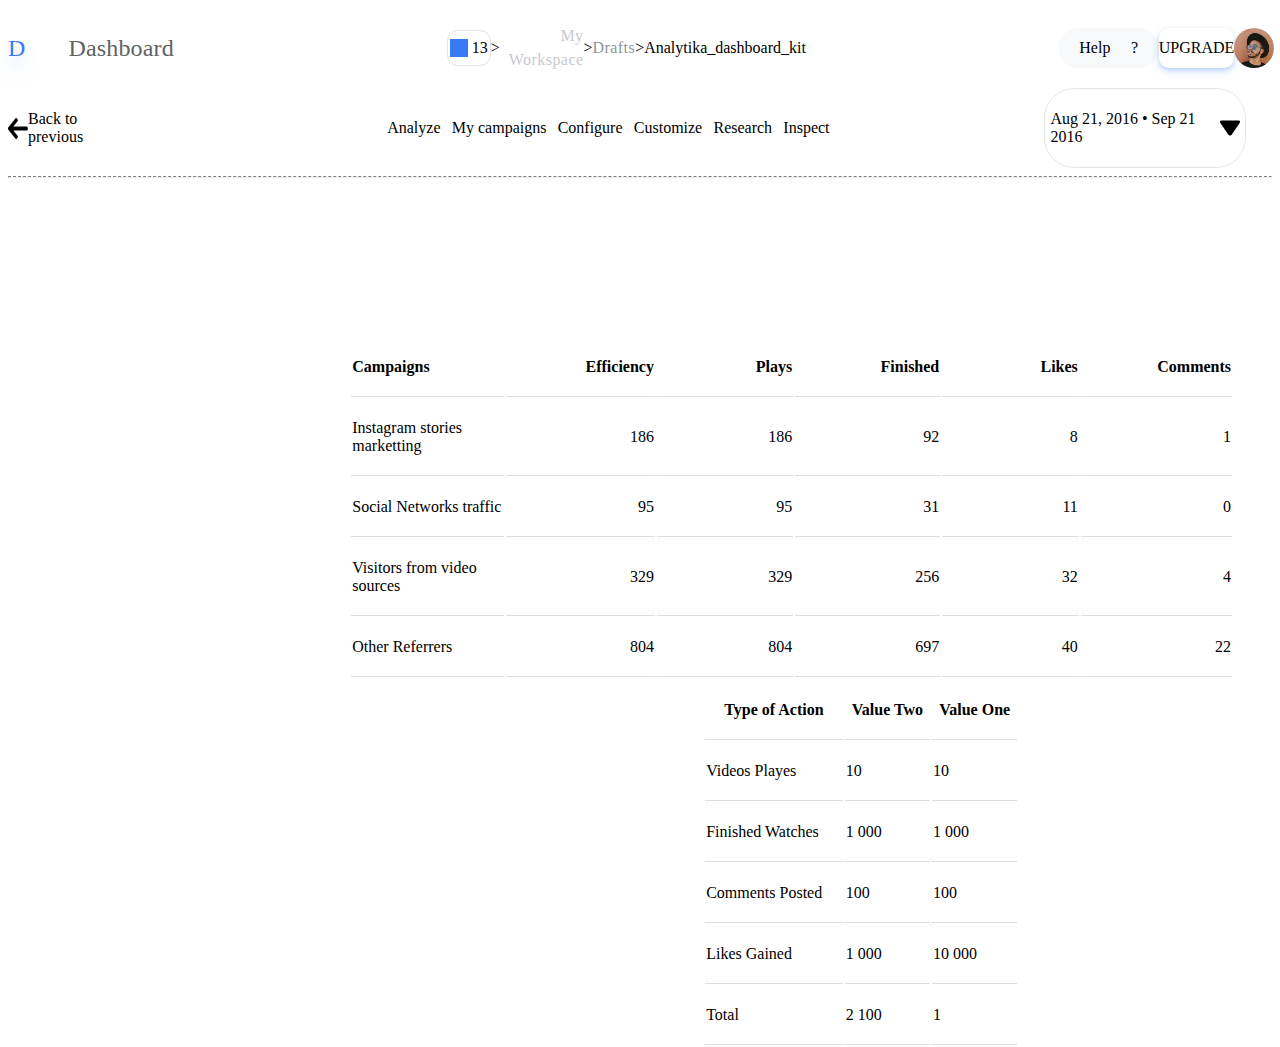
<file: 2/index.html>
<!DOCTYPE html>
<html>
<head>
	<meta charset="utf-8">
	<meta name="viewport" content="width=device-width, initial-scale=1">
	<title></title>
	<link rel="stylesheet" type="text/css" href="style.css">
</head>
<body>
	<div id="container">
		<div id="div-1">
			<p id="p-1">D</p>
			<p id="p-2">Dashboard</p>
		</div>

		<div id="div-2">
			<div id="div-2-1">
				<p id="p-3"></p>
				<p id="p-4">13</p>
			</div>
			
			<p>></p>
			<p id="p-5">My Workspace</p>
			<p>></p>
			<p id="p-6">Drafts</p>
			<p>></p>
			<p>Analytika_dashboard_kit</p>
		</div>

		
		<div id="div-child-1">
			<div id="div-3">
				<p>Help</p>
				<p>?</p>
			</div>
			<div id="div-4">
				<p>UPGRADE</p>
			</div>
			<img id="img1" src="avt.png">
		</div>
	</div>

	<div id="container-2">
		<div id="div-child-2-1">
			<img id="arrow" src="right-arrow.png">
			<p>Back to previous</p>
		</div>
		
		<div id="div-child-2-2">
			<p>Analyze</p>
			<p>My campaigns</p>
			<p>Configure</p>
			<p>Customize</p>
			<p>Research</p>
			<p>Inspect</p>
		</div>

		<div id="div-child-2-3">
			<p>Aug 21, 2016 • Sep 21 2016</p>
			<img id="play" src="play.png">
		</div>
	</div>
	<hr style="border-top:1px dashed gray">

	<div>
		<table id="table-1">
		<tr>
			<th class="tr-1 th-1">Campaigns</th>
			<th class="tr-2 th-1">Efficiency</th>
			<th class="tr-2 th-1">Plays</th>
			<th class="tr-2 th-1">Finished</th>
			<th class="tr-2 th-1">Likes</th>
			<th class="tr-2 th-1">Comments</th>
		</tr>

		<tr>
			<td class="tr-1">Instagram stories marketting</td> 
			<td class="tr-2">186</td>
			<td class="tr-2">186</td>
			<td class="tr-2">92</td>
			<td class="tr-2">8</td>
			<td class="tr-2">1</td>
		</tr>

		<tr>
			<td class="tr-1">Social Networks traffic</td> 
			<td class="tr-2">95</td>
			<td class="tr-2">95</td>
			<td class="tr-2">31</td>
			<td class="tr-2">11</td>
			<td class="tr-2">0</td>
		</tr>

		<tr>
			<td class="tr-1">Visitors from video sources</td> 
			<td class="tr-2">329</td>
			<td class="tr-2">329</td>
			<td class="tr-2">256</td>
			<td class="tr-2">32</td>
			<td class="tr-2">4</td>
		</tr>

		<tr>
			<td class="tr-1">Other Referrers</td> 
			<td class="tr-2">804</td>
			<td class="tr-2">804</td>
			<td class="tr-2">697</td>
			<td class="tr-2">40</td>
			<td class="tr-2">22</td>
		</tr>
	</table>
	</div>

	<div>
		<table id="table-2">
		<tr>
			<th>Type of Action</th>
			<th>Value Two</th>
			<th>Value One</th>
		</tr>

		<tr>
			<td>Videos Playes</td>
			<td>10</td>
			<td>10</td>
		</tr>

		<tr>
			<td>Finished Watches</td>
			<td>1 000</td>
			<td>1 000</td>
		</tr>

		<tr>
			<td>Comments Posted</td>
			<td>100</td>
			<td>100</td>
		</tr>

		<tr>
			<td>Likes Gained</td>
			<td>1 000</td>
			<td>10 000</td>
		</tr>

		<tr>
			<td>Total</td>
			<td>2 100</td>
			<td>1</td>
		</tr>
	</table>
	</div>
</body>
</html>
</file>
<file: 2/style.css>
#p-1 {
	font-family: Racing Sans One;
	font-weight: 400;
	font-size: 24px;
	padding-right: 35%;
	line-height: 28px;
	display: flex;
	align-items: center;
	text-align: center;
	letter-spacing: 0.15px;
	color: #367BF5;
	text-shadow: 0px 16px 24px rgba(54, 123, 245, 0.16), 0px 6px 12px rgba(54, 123, 245, 0.16);
}

#p-2 {
	font-family: Racing Sans One;
	font-weight: 400;
	font-size: 24px;
	line-height: 28px;
	display: flex;
	align-items: center;
	letter-spacing: 0.15px;
	color: #5E6366;
}

#div-1 {
	display: flex;
    margin-right: 25%;
}

#p-3 {
	width: 18px;
	height: 18px;
	background: #367BF5;
}

#div-2-1 {
	border: 1px solid #E3E5E5;
    display: flex;
    justify-content: space-around;
    width: 51px;
    height: 34px;
    align-items: center;
    border-radius: 11px;
}

#div-2 {
	display: flex;
    align-items: center;
}
 

#p-5 {
	font-family: Roboto;
	font-weight: 400;
	font-size: 16px;
	line-height: 24px;
	display: flex;
	align-items: center;
	text-align: right;
	letter-spacing: 0.44px;
	color: #C6CACC;
}

#p-6 {
	font-family: 'Roboto';
	font-style: normal;
	font-weight: 400;
	font-size: 16px;
	line-height: 24px;
	display: flex;
	align-items: center;
	text-align: right;
	letter-spacing: 0.44px;
	color: #919699;
}

#p-7 {
	width: 12px;
	height: 7.41px;
}

#container {
	display: flex;
	align-items: center;
}

#div-3 {
	display: flex;
	width: 100px;
	height: 40px;
	background-color: #F7F9FA;
	align-items: center;
    justify-content: space-evenly;
    border-radius: 20px;
}

#div-4 {
    display: flex;
    height: 40px;
    background: #FFFFFF;
    box-shadow: 0px 4px 8px rgb(54 123 245 / 16%), 0px 2px 4px rgb(54 123 245 / 24%);
    border-radius: 10px;
    align-items: center;
}

#img1 {
	border-radius: 50%;
    width: 40px;
}

#div-child-1 {
	display: flex;
    padding-left: 20%;
    align-items: center;
    width: 18%;
    justify-content: space-between;
}

#arrow {
	width: 20px;
	height: 25px;
}

#play {
	width: 20px;
	height: 20px;
}

#container-2 {
	display: flex;
}

#div-child-2-1 {
	display: flex;
    width: 10%;
    justify-content: space-between;
    align-items: center;
    margin-right: 20%;
}

#div-child-2-2 {
    display: flex;
    width: 35%;
    align-items: center;
    justify-content: space-between;
}

#div-child-2-3 {
	display: flex;
    align-items: center;
    justify-content: space-between;
    width: 15%;
    margin-left: 17%;
    border: 1px solid #E3E5E5;
    border-radius: 30px;
    padding: 5px;
}

.th-1 {
	width: 200px;
	text-align: right;
}

.tr-1 {
	text-align: left;
}

.tr-2 {
	text-align: right;
}

th, td {
	padding-top: 20px;
	padding-bottom: 20px;
	border-bottom: 1px solid #ddd;
}

#table-1 {
	position: relative;
    left: 27%;
    top: 150px;
	width: 70%;
}

#table-2 {
	position: relative;
    left: 27%;
    top: 150px;
	width: 25%;
}

#table-2 {
	position: relative;
    left: 55%;
    top: 150px;
	width: 25%;
}
</file>
